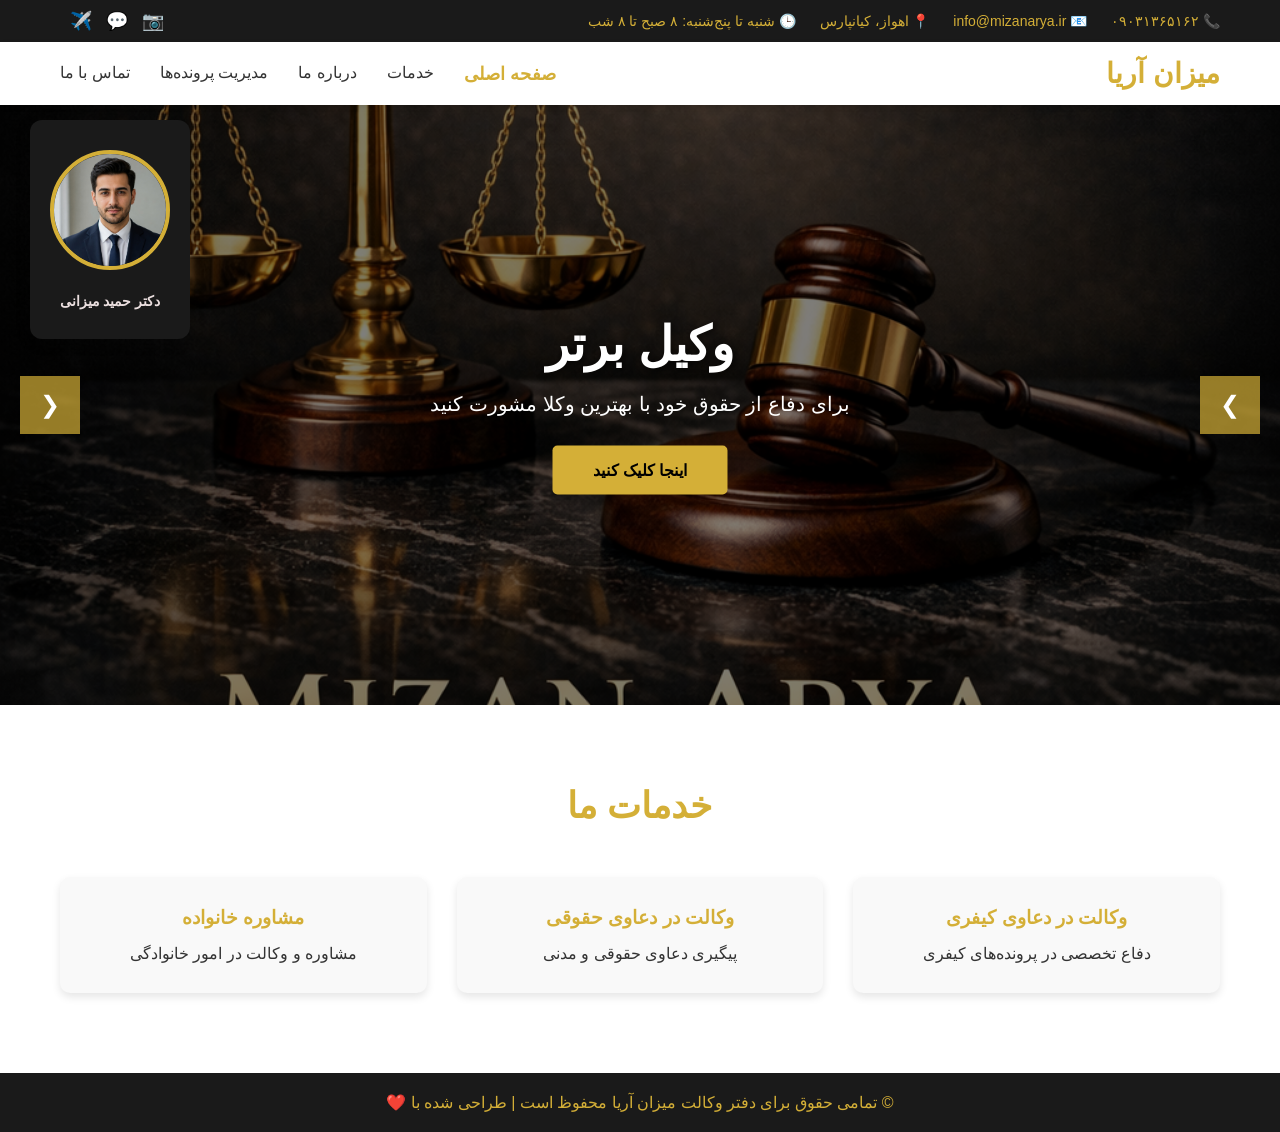
<file: index.HTML>
<!DOCTYPE html>
<html lang="fa" dir="rtl">
<head>
    <meta charset="UTF-8">
    <meta name="viewport" content="width=device-width, initial-scale=1.0">
    <title>دفتر وکالت میزان آریا</title>
    <link rel="stylesheet" href="style.css">
</head>
<body>
    <!-- Top Bar -->
    <div class="top-bar">
        <div class="container top-bar-content">
            <div class="contact-info">
                <span>📞 ۰۹۰۳۱۳۶۵۱۶۲</span>
                <span>📧 info@mizanarya.ir</span>
                <span>📍 اهواز، کیانپارس</span>
                <span>🕒 شنبه تا پنج‌شنبه: ۸ صبح تا ۸ شب</span>
            </div>
            <div class="social-icons">
                <a href="#" aria-label="Instagram">📷</a>
                <a href="#" aria-label="WhatsApp">💬</a>
                <a href="#" aria-label="Telegram">✈️</a>
            </div>
        </div>
    </div>

    <!-- Navigation -->
    <nav class="navbar">
        <div class="container nav-content">
            <div class="logo">
                <h1>میزان آریا</h1>
            </div>
            <ul class="nav-menu">
                <li><a href="index.html" class="active">صفحه اصلی</a></li>
                <li><a href="#services">خدمات</a></li>
                <li><a href="about.html">درباره ما</a></li>
                <li><a href="register.html">مدیریت پرونده‌ها</a></li>
                <li><a href="contact.html">تماس با ما</a></li>
            </ul>
        </div>
    </nav>

    <!-- Lawyer Profile (top-left corner) -->
    <div class="lawyer-profile">
        <img src="images/profile..jpg" alt="دکتر حمید میزانی">
        <div class="profile-name">دکتر حمید میزانی</div>
    </div>

    <!-- Slider -->
    <section class="slider">
        <div class="slide active">
            <img src="images/slider1.jpg" alt="وکالت حرفه‌ای">
            <div class="slide-overlay"></div>
            <div class="slide-content">
                <h2>وکیل برتر</h2>
                <p>برای دفاع از حقوق خود با بهترین وکلا مشورت کنید</p>
                <a href="register.html" class="cta-btn">اینجا کلیک کنید</a>
            </div>
        </div>
        <div class="slide">
            <img src="images/slider2.jpg" alt="عدالت">
            <div class="slide-overlay"></div>
            <div class="slide-content">
                <h2>عدالت برای همه</h2>
                <p>ما متعهد به ارائه خدمات حقوقی با کیفیت هستیم</p>
                <a href="#services" class="cta-btn">خدمات ما</a>
            </div>
        </div>
        <div class="slide">
            <img src="images/slider3.jpg" alt="مشاوره حقوقی">
            <div class="slide-overlay"></div>
            <div class="slide-content">
                <h2>مشاوره تخصصی</h2>
                <p>راهنمایی و مشاوره در تمامی امور حقوقی و قضایی</p>
                <a href="#contact" class="cta-btn">رزرو وقت</a>
            </div>
        </div>
        <button class="slider-btn prev" onclick="changeSlide(-1)">&#10094;</button>
        <button class="slider-btn next" onclick="changeSlide(1)">&#10095;</button>
    </section>

    <!-- Services Section -->
    <section id="services" class="services">
        <div class="container">
            <h2>خدمات ما</h2>
            <div class="service-cards">
                <div class="card">
                    <h3>وکالت در دعاوی کیفری</h3>
                    <p>دفاع تخصصی در پرونده‌های کیفری</p>
                </div>
                <div class="card">
                    <h3>وکالت در دعاوی حقوقی</h3>
                    <p>پیگیری دعاوی حقوقی و مدنی</p>
                </div>
                <div class="card">
                    <h3>مشاوره خانواده</h3>
                    <p>مشاوره و وکالت در امور خانوادگی</p>
                </div>
            </div>
        </div>
    </section>

    <!-- Footer -->
    <footer>
        <div class="container">
            <p>© تمامی حقوق برای دفتر وکالت میزان آریا محفوظ است | طراحی شده با ❤️</p>
        </div>
    </footer>

    <script>
        // Slider Auto & Manual
        let currentSlide = 0;
        const slides = document.querySelectorAll('.slide');
        
        function showSlide(n) {
            slides.forEach(s => s.classList.remove('active'));
            currentSlide = (n + slides.length) % slides.length;
            slides[currentSlide].classList.add('active');
        }
        
        function changeSlide(direction) {
            showSlide(currentSlide + direction);
        }
        
        // Auto slide every 4 seconds
        setInterval(() => {
            showSlide(currentSlide + 1);
        }, 4000);
    </script>
</body>
</html>
</file>
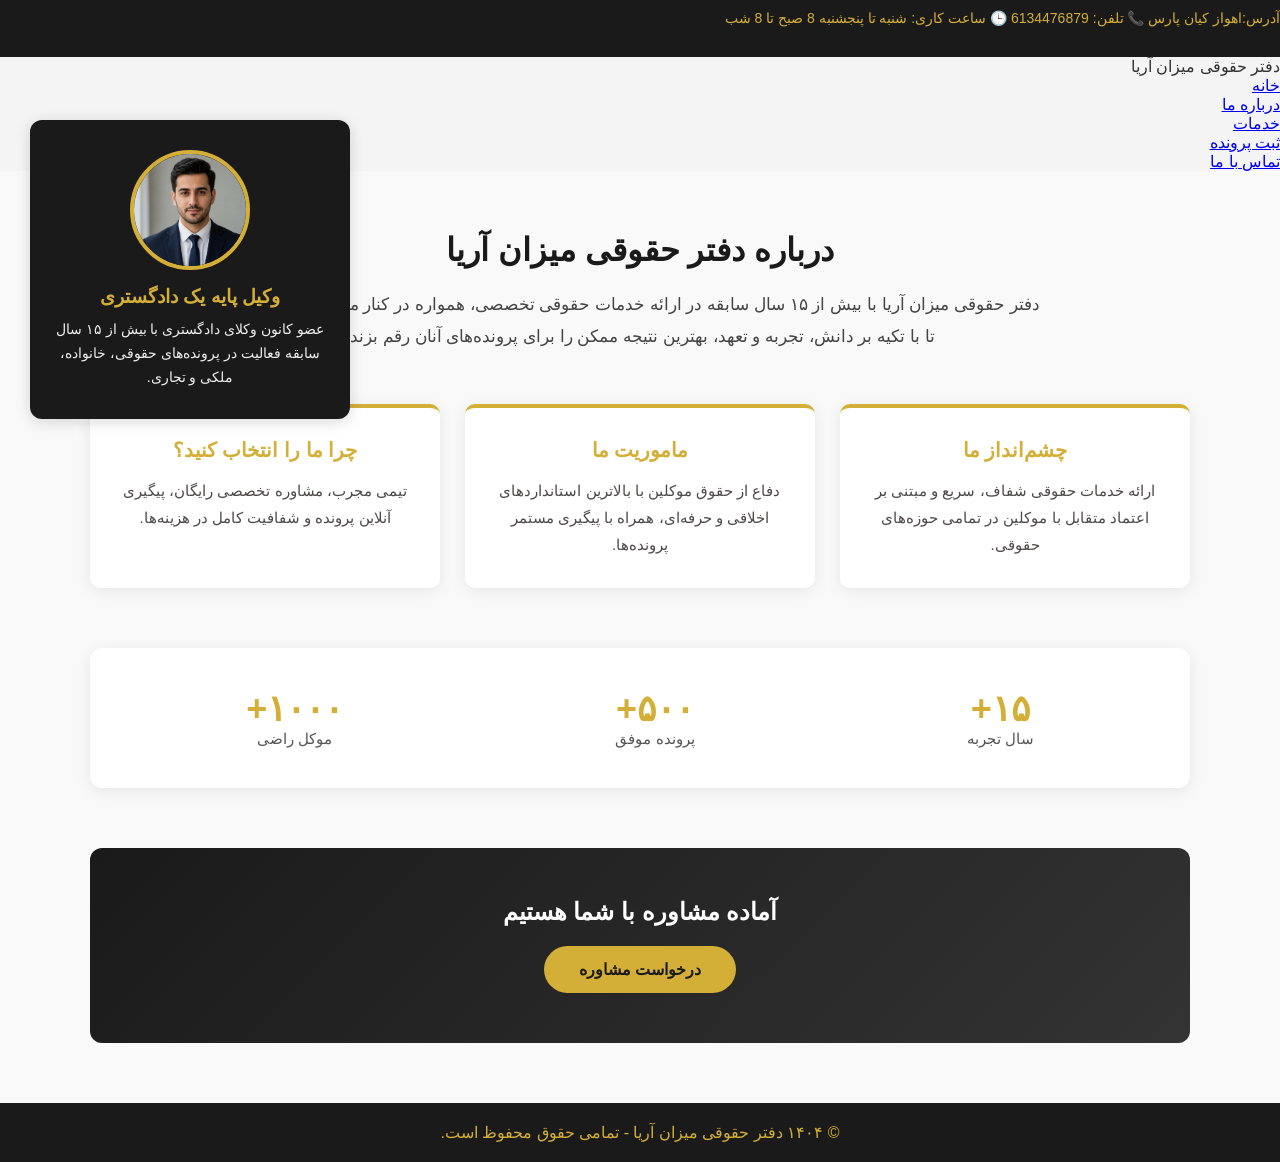
<file: about.html>
<!DOCTYPE html>
<html lang="fa" dir="rtl">
<head>
<meta charset="UTF-8">
<meta name="viewport" content="width=device-width, initial-scale=1.0">
<title>درباره ما | دفتر حقوقی میزان آریا</title>
<link rel="stylesheet" href="style.css">
</head>
<body>

<!-- هدر بالا -->
<div class="top-bar">
  <div class="top-bar-container">
    <div class="top-info">
      <span>آدرس:اهواز کیان پارس</span>
      <span>📞 تلفن: 6134476879</span>
      <span>🕒 ساعت کاری: شنبه تا پنجشنبه 8 صبح تا 8 شب</span>
    </div>
    <div class="social-icons">
      <a href="#"><i class="fa-brands fa-instagram"></i></a>
      <a href="#"><i class="fa-brands fa-telegram"></i></a>
      <a href="#"><i class="fa-brands fa-whatsapp"></i></a>
    </div>
  </div>
</div>

<!-- هدر لوگو -->
<header class="header">
  <div class="logo">دفتر حقوقی میزان آریا</div>
</header>

<!-- منو -->
<nav class="main-nav">
  <ul>
    <li><a href="index.html">خانه</a></li>
    <li><a href="about.html" class="active">درباره ما</a></li>
    <li><a href="services.html">خدمات</a></li>
    <li><a href="register.html">ثبت پرونده</a></li>
    <li><a href="contact.html">تماس با ما</a></li>
  </ul>
</nav>

<!-- محتوای صفحه درباره ما -->
<section class="about-section">
  <div class="about-container">
    <h1>درباره دفتر حقوقی میزان آریا</h1>
    <p class="about-intro">
      دفتر حقوقی میزان آریا با بیش از ۱۵ سال سابقه در ارائه خدمات حقوقی تخصصی،
      همواره در کنار موکلین خود بوده تا با تکیه بر دانش، تجربه و تعهد،
      بهترین نتیجه ممکن را برای پرونده‌های آنان رقم بزند.
    </p>

    <div class="about-grid">
      <div class="about-card">
        <h3>چشم‌انداز ما</h3>
        <p>ارائه خدمات حقوقی شفاف، سریع و مبتنی بر اعتماد متقابل با موکلین در تمامی حوزه‌های حقوقی.</p>
      </div>
      <div class="about-card">
        <h3>ماموریت ما</h3>
        <p>دفاع از حقوق موکلین با بالاترین استانداردهای اخلاقی و حرفه‌ای، همراه با پیگیری مستمر پرونده‌ها.</p>
      </div>
      <div class="about-card">
        <h3>چرا ما را انتخاب کنید؟</h3>
        <p>تیمی مجرب، مشاوره تخصصی رایگان، پیگیری آنلاین پرونده و شفافیت کامل در هزینه‌ها.</p>
      </div>
    </div>

    <div class="lawyer-profile">
      <img src="images/profile..jpg" alt="وکیل دفتر حقوقی میزان آریا">
      <div class="lawyer-info">
        <h2>وکیل پایه یک دادگستری</h2>
        <p>عضو کانون وکلای دادگستری با بیش از ۱۵ سال سابقه فعالیت در پرونده‌های حقوقی، خانواده، ملکی و تجاری.</p>
      </div>
    </div>

    <div class="stats-bar">
      <div class="stat-item">
        <span class="stat-number">۱۵+</span>
        <span class="stat-label">سال تجربه</span>
      </div>
      <div class="stat-item">
        <span class="stat-number">۵۰۰+</span>
        <span class="stat-label">پرونده موفق</span>
      </div>
      <div class="stat-item">
        <span class="stat-number">۱۰۰۰+</span>
        <span class="stat-label">موکل راضی</span>
      </div>
    </div>

    <div class="about-cta">
      <h2>آماده مشاوره با شما هستیم</h2>
      <a href="register.html" class="btn-cta">درخواست مشاوره</a>
    </div>
  </div>
</section>

<!-- فوتر -->
<footer class="footer">
  <p>© ۱۴۰۴ دفتر حقوقی میزان آریا - تمامی حقوق محفوظ است.</p>
</footer>

</body>
</html>
</file>
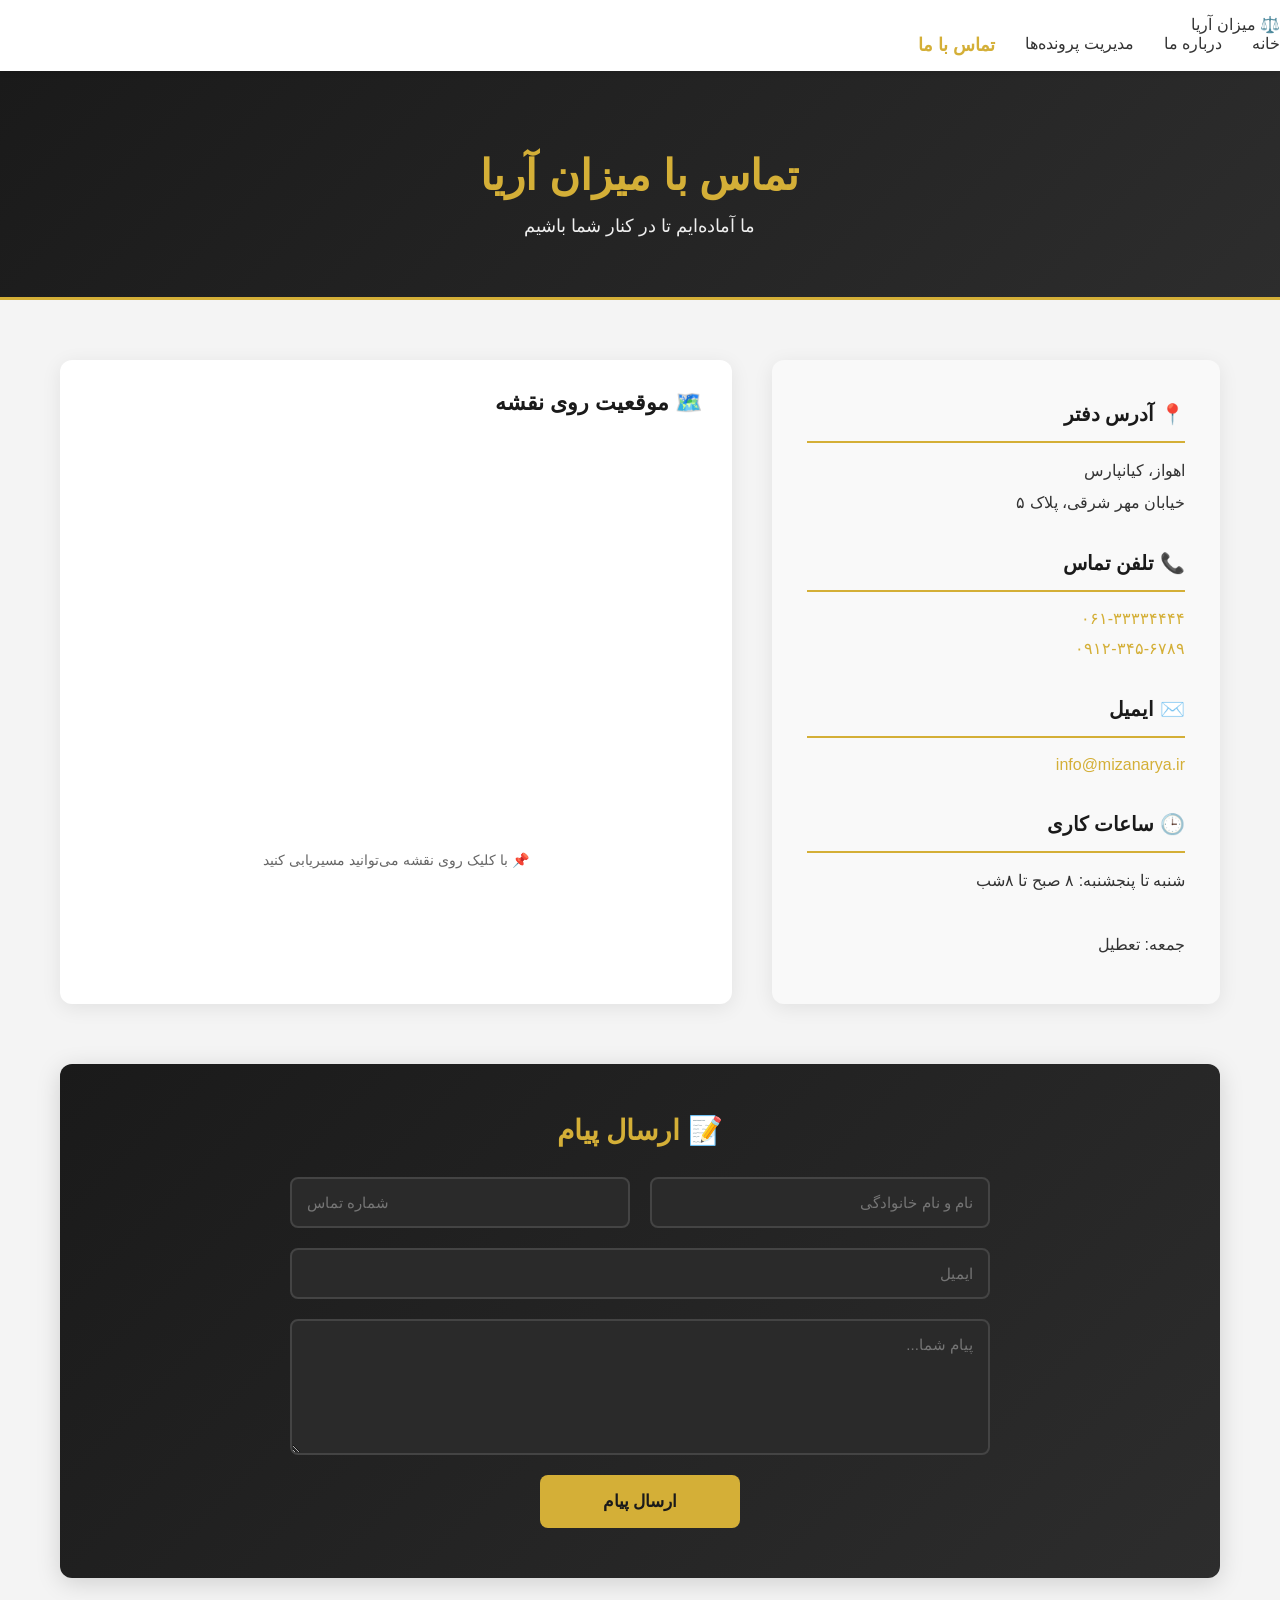
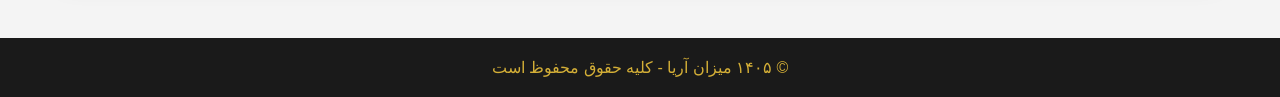
<file: contact.html>
<!DOCTYPE html>
<html lang="fa" dir="rtl">
<head>
  <meta charset="UTF-8">
  <meta name="viewport" content="width=device-width, initial-scale=1.0">
  <title>تماس با ما - میزان آریا</title>
  <link rel="stylesheet" href="style.css">
</head>
<body>
  <nav class="navbar">
    <div class="nav-container">
      <div class="logo">⚖️ میزان آریا</div>
      <ul class="nav-menu">
        <li><a href="index.html">خانه</a></li>
        <li><a href="about.html">درباره ما</a></li>
        <li><a href="register.html">مدیریت پرونده‌ها</a></li>
        <li><a href="contact.html" class="active">تماس با ما</a></li>
      </ul>
    </div>
  </nav>

  <section class="contact-hero">
    <h1>تماس با میزان آریا</h1>
    <p>ما آماده‌ایم تا در کنار شما باشیم</p>
  </section>

  <section class="contact-section">
    <div class="contact-container">
      
      <!-- اطلاعات تماس -->
      <div class="contact-info-card">
        <h2>📍 آدرس دفتر</h2>
        <p class="address">
          اهواز، کیانپارس<br>
          خیابان مهر شرقی، پلاک ۵
        </p>
        
        <h2>📞 تلفن تماس</h2>
        <p class="phone">
          <a href="tel:+986133334444">۰۶۱-۳۳۳۳۴۴۴۴</a><br>
          <a href="tel:+989123456789">۰۹۱۲-۳۴۵-۶۷۸۹</a>
        </p>
        
        <h2>✉️ ایمیل</h2>
        <p class="email">
          <a href="mailto:info@mizanarya.ir">info@mizanarya.ir</a>
        </p>
        
        <h2>🕒 ساعات کاری</h2>
        <p class="working-hours">
           شنبه تا پنجشنبه: ۸ صبح تا ۸شب<br>
          <br>
          جمعه: تعطیل
        </p>
      </div>

      <!-- نقشه گوگل -->
      <div class="map-card">
        <h2>🗺️ موقعیت روی نقشه</h2>
        <div class="map-container">
          <iframe 
            src="https://www.google.com/maps/embed?pb=!1m18!1m12!1m3!1d3373.123456789!2d48.6789!3d31.3456!2m3!1f0!2f0!3f0!3m2!1i1024!2i768!4f13.1!3m3!1m2!1s0x0%3A0x0!2zMzHCsDIwJzQ0LjIiTiA0OMKwNDAnNDQuMCJF!5e0!3m2!1sfa!2sir!4v1234567890"
            width="100%" 
            height="400" 
            style="border:0; border-radius: 8px;" 
            allowfullscreen="" 
            loading="lazy">
          </iframe>
          <p class="map-note">📌 با کلیک روی نقشه می‌توانید مسیریابی کنید</p>
        </div>
      </div>

    </div>

    <!-- فرم تماس -->
    <div class="contact-form-section">
      <h2>📝 ارسال پیام</h2>
      <form class="contact-form">
        <div class="form-row">
          <input type="text" placeholder="نام و نام خانوادگی" required>
          <input type="tel" placeholder="شماره تماس" required>
        </div>
        <input type="email" placeholder="ایمیل" required>
        <textarea rows="6" placeholder="پیام شما..." required></textarea>
        <button type="submit" class="submit-btn">ارسال پیام</button>
      </form>
    </div>

  </section>

  <footer>
    <p>&copy; ۱۴۰۵ میزان آریا - کلیه حقوق محفوظ است</p>
  </footer>

</body>
</html>
</file>
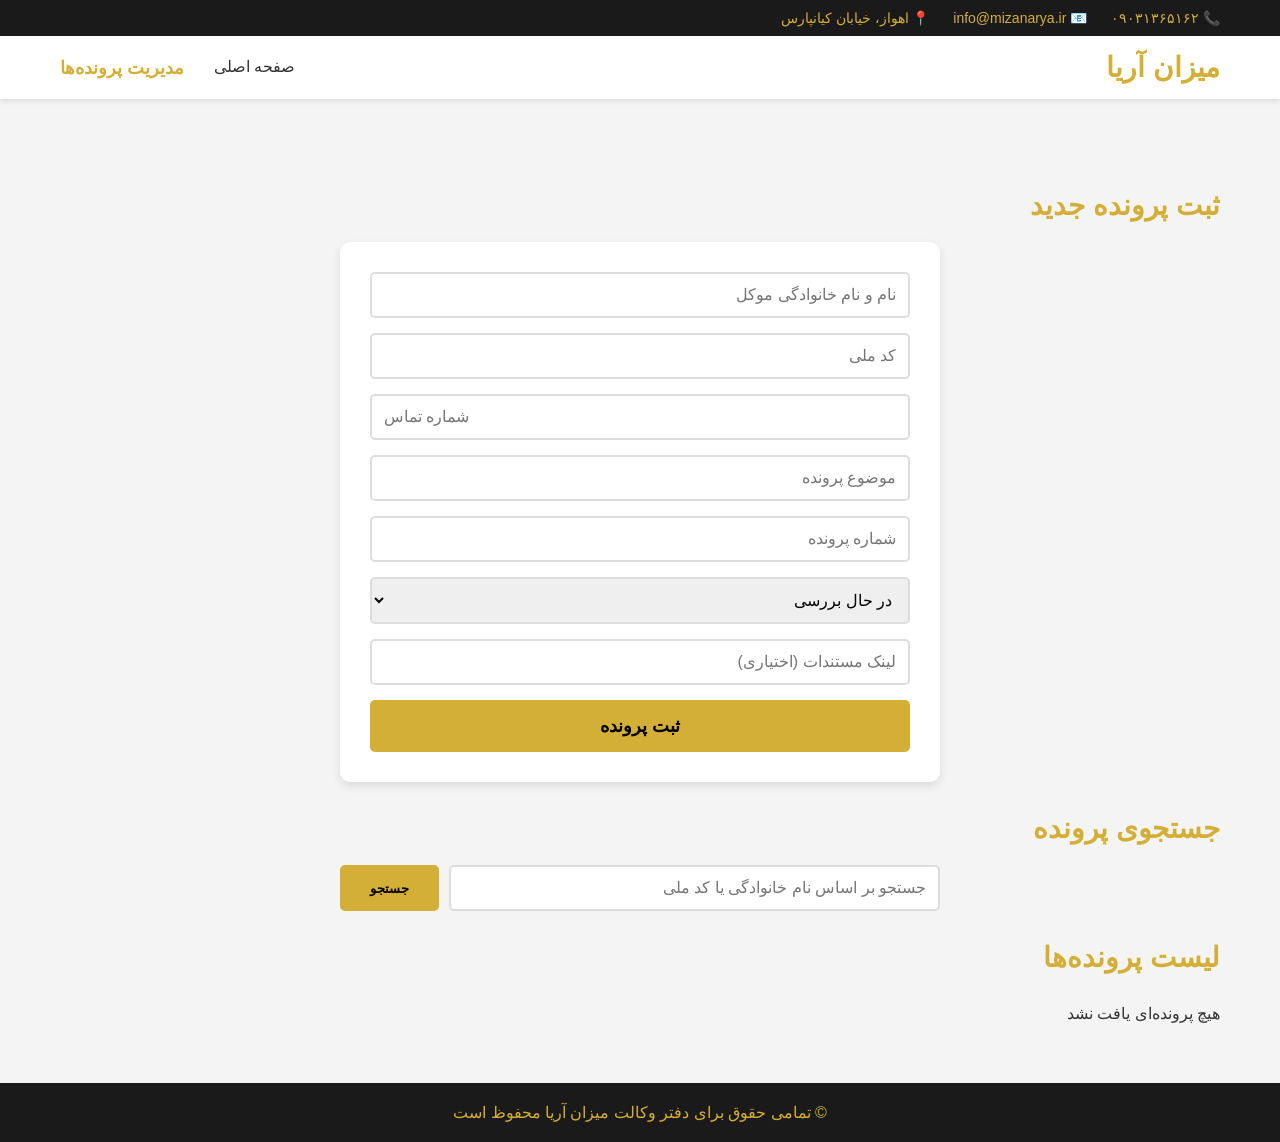
<file: register.html>
<!DOCTYPE html>
<html lang="fa" dir="rtl">
<head>
    <meta charset="UTF-8">
    <meta name="viewport" content="width=device-width, initial-scale=1.0">
    <title>مدیریت پرونده‌ها - میزان آریا</title>
    <link rel="stylesheet" href="style.css">
</head>
<body>
    <!-- Top Bar -->
    <div class="top-bar">
        <div class="container top-bar-content">
            <div class="contact-info">
                <span>📞 ۰۹۰۳۱۳۶۵۱۶۲</span>
                <span>📧 info@mizanarya.ir</span>
                <span>📍 اهواز، خیابان کیانپارس</span>
            </div>
        </div>
    </div>

    <!-- Navigation -->
    <nav class="navbar">
        <div class="container nav-content">
            <div class="logo">
                <h1>میزان آریا</h1>
            </div>
            <ul class="nav-menu">
                <li><a href="index.html">صفحه اصلی</a></li>
                <li><a href="register.html" class="active">مدیریت پرونده‌ها</a></li>
            </ul>
        </div>
    </nav>

    <!-- Main Content -->
    <main class="main-content">
        <div class="container">
            <h2>ثبت پرونده جدید</h2>
            <form id="caseForm">
                <input type="text" id="clientName" placeholder="نام و نام خانوادگی موکل" required>
                <input type="text" id="nationalId" placeholder="کد ملی" required>
                <input type="tel" id="phone" placeholder="شماره تماس" required>
                <input type="text" id="caseSubject" placeholder="موضوع پرونده" required>
                <input type="text" id="caseNumber" placeholder="شماره پرونده" required>
                <select id="status">
                    <option value="در حال بررسی">در حال بررسی</option>
                    <option value="در دادگاه">در دادگاه</option>
                    <option value="بسته شده">بسته شده</option>
                </select>
                <input type="url" id="docsLink" placeholder="لینک مستندات (اختیاری)">
                <button type="submit" class="btn-submit">ثبت پرونده</button>
            </form>

            <h2>جستجوی پرونده</h2>
            <div class="search-box">
                <input type="text" id="searchInput" placeholder="جستجو بر اساس نام خانوادگی یا کد ملی">
                <button onclick="searchCase()" class="btn-search">جستجو</button>
            </div>

            <h2>لیست پرونده‌ها</h2>
            <div id="casesList"></div>
        </div>
    </main>

    <footer>
        <div class="container">
            <p>© تمامی حقوق برای دفتر وکالت میزان آریا محفوظ است</p>
        </div>
    </footer>

    <script>
        // Load cases on page load
        displayCases();

        document.getElementById('caseForm').addEventListener('submit', function(e) {
            e.preventDefault();
            
            const caseData = {
                id: Date.now(),
                clientName: document.getElementById('clientName').value,
                nationalId: document.getElementById('nationalId').value,
                phone: document.getElementById('phone').value,
                caseSubject: document.getElementById('caseSubject').value,
                caseNumber: document.getElementById('caseNumber').value,
                status: document.getElementById('status').value,
                docsLink: document.getElementById('docsLink').value
            };

            let cases = JSON.parse(localStorage.getItem('cases')) || [];
            cases.push(caseData);
            localStorage.setItem('cases', JSON.stringify(cases));

            alert('پرونده با موفقیت ثبت شد');
            document.getElementById('caseForm').reset();
            displayCases();
        });

        function displayCases(filter = '') {
            let cases = JSON.parse(localStorage.getItem('cases')) || [];
            
            if (filter) {
                cases = cases.filter(c => 
                    c.clientName.includes(filter) || c.nationalId.includes(filter)
                );
            }

            const list = document.getElementById('casesList');
            list.innerHTML = '';

            if (cases.length === 0) {
                list.innerHTML = '<p>هیچ پرونده‌ای یافت نشد</p>';
                return;
            }

            cases.forEach(c => {
                const div = document.createElement('div');
                div.className = 'case-item';
                div.innerHTML = `
                    <h3>${c.clientName}</h3>
                    <p><strong>کد ملی:</strong> ${c.nationalId}</p>
                    <p><strong>شماره پرونده:</strong> ${c.caseNumber}</p>
                    <p><strong>موضوع:</strong> ${c.caseSubject}</p>
                    <p><strong>وضعیت:</strong> <span class="status">${c.status}</span></p>
                    ${c.docsLink ? `<p><a href="${c.docsLink}" target="_blank">مشاهده مستندات</a></p>` : ''}
                    <button onclick="deleteCase(${c.id})" class="btn-delete">حذف</button>
                `;
                list.appendChild(div);
            });
        }

        function searchCase() {
            const query = document.getElementById('searchInput').value;
            displayCases(query);
        }

        function deleteCase(id) {
            if (confirm('آیا مطمئن هستید؟')) {
                let cases = JSON.parse(localStorage.getItem('cases')) || [];
                cases = cases.filter(c => c.id !== id);
                localStorage.setItem('cases', JSON.stringify(cases));
                displayCases();
            }
        }
    </script>
</body>
</html>
</file>
<file: style.css>
* {
  margin: 0;
  padding: 0;
  box-sizing: border-box;
}

body {
  font-family: 'Vazir', Tahoma, sans-serif;
  background-color: #f4f4f4;
  color: #333;
}

.container {
  max-width: 1200px;
  margin: 0 auto;
  padding: 0 20px;
}

/* Top Bar */
.top-bar {
  background: #1a1a1a;
  color: #d4af37;
  padding: 10px 0;
  font-size: 14px;
}

.top-bar-content {
  display: flex;
  justify-content: space-between;
  align-items: center;
}

.contact-info span {
  margin-left: 20px;
}

.social-icons a {
  color: #d4af37;
  margin-left: 10px;
  text-decoration: none;
  font-size: 18px;
  transition: transform 0.3s;
}

.social-icons a:hover {
  transform: scale(1.2);
}

/* Navigation */
.navbar {
  background: #fff;
  box-shadow: 0 2px 5px rgba(0,0,0,0.1);
  padding: 15px 0;
  position: sticky;
  top: 0;
  z-index: 100;
}

.nav-content {
  display: flex;
  justify-content: space-between;
  align-items: center;
}

.logo h1 {
  color: #d4af37;
  font-size: 28px;
  font-weight: 900;
}

.nav-menu {
  display: flex;
  list-style: none;
  gap: 30px;
}

.nav-menu a {
  text-decoration: none;
  color: #333;
  font-size: 16px;
  font-weight: 500;
  transition: all 0.3s;
}

.nav-menu a:hover,
.nav-menu a.active {
  color: #d4af37;
  font-weight: 900;
  font-size: 18px;
}

/* Lawyer Profile */
.lawyer-profile {
  position: fixed;
  top: 120px;
  left: 30px;
  text-align: center;
  z-index: 50;
  background: rgba(255,255,255,0.95);
  padding: 10px;
  border-radius: 10px;
  box-shadow: 0 4px 10px rgba(0,0,0,0.15);
}

.lawyer-profile img {
  width: 100px;
  height: 100px;
  border-radius: 50%;
  border: 3px solid #d4af37;
  object-fit: cover;
}

.profile-name {
  margin-top: 8px;
  font-size: 14px;
  font-weight: bold;
  color: #ebdfdf;
}

/* Slider */
.slider {
  position: relative;
  height: 600px;
  overflow: hidden;
}

.slide {
  position: absolute;
  width: 100%;
  height: 100%;
  opacity: 0;
  transition: opacity 1s ease-in-out;
}

.slide.active {
  opacity: 1;
}

.slide img {
  width: 100%;
  height: 100%;
  object-fit: cover;
}

.slide-overlay {
  position: absolute;
  top: 0;
  left: 0;
  width: 100%;
  height: 100%;
  background: rgba(0, 0, 0, 0.5);
}

.slide-content {
  position: absolute;
  top: 50%;
  left: 50%;
  transform: translate(-50%, -50%);
  text-align: center;
  color: #fff;
  z-index: 10;
}

.slide-content h2 {
  font-size: 48px;
  font-weight: 900;
  margin-bottom: 20px;
  text-shadow: 2px 2px 8px rgba(0,0,0,0.7);
}

.slide-content p {
  font-size: 20px;
  margin-bottom: 30px;
}

.cta-btn {
  display: inline-block;
  padding: 15px 40px;
  background: #d4af37;
  color: #000;
  text-decoration: none;
  border-radius: 5px;
  font-weight: 700;
  transition: all 0.3s;
}

.cta-btn:hover {
  background: #b8941f;
  transform: scale(1.05);
}

.slider-btn {
  position: absolute;
  top: 50%;
  transform: translateY(-50%);
  background: rgba(212, 175, 55, 0.7);
  border: none;
  color: #fff;
  font-size: 24px;
  padding: 15px 20px;
  cursor: pointer;
  z-index: 20;
  transition: background 0.3s;
}

.slider-btn:hover {
  background: rgba(212, 175, 55, 1);
}

.slider-btn.prev {
  left: 20px;
}

.slider-btn.next {
  right: 20px;
}

/* Services */
.services {
  padding: 80px 0;
  background: #fff;
}

.services h2 {
  text-align: center;
  font-size: 36px;
  color: #d4af37;
  margin-bottom: 50px;
}

.service-cards {
  display: grid;
  grid-template-columns: repeat(auto-fit, minmax(300px, 1fr));
  gap: 30px;
}

.card {
  background: #f9f9f9;
  padding: 30px;
  border-radius: 10px;
  box-shadow: 0 4px 8px rgba(0,0,0,0.1);
  text-align: center;
  transition: transform 0.3s;
}

.card:hover {
  transform: translateY(-10px);
  box-shadow: 0 8px 16px rgba(212, 175, 55, 0.3);
}

.card h3 {
  color: #d4af37;
  margin-bottom: 15px;
}

/* Footer */
footer {
  background: #1a1a1a;
  color: #d4af37;
  text-align: center;
  padding: 20px 0;
}
/* Register Page */
.main-content {
  padding: 60px 0;
  min-height: 70vh;
}

.main-content h2 {
  color: #d4af37;
  margin: 30px 0 20px;
  font-size: 28px;
}

#caseForm {
  background: #fff;
  padding: 30px;
  border-radius: 10px;
  box-shadow: 0 4px 10px rgba(0,0,0,0.1);
  display: grid;
  gap: 15px;
  max-width: 600px;
  margin: 0 auto;
}

#caseForm input,
#caseForm select {
  padding: 12px;
  border: 2px solid #ddd;
  border-radius: 5px;
  font-size: 16px;
  font-family: inherit;
}

#caseForm input:focus,
#caseForm select:focus {
  outline: none;
  border-color: #d4af37;
}

.btn-submit {
  padding: 15px;
  background: #d4af37;
  color: #000;
  border: none;
  border-radius: 5px;
  font-size: 18px;
  font-weight: 700;
  cursor: pointer;
  transition: all 0.3s;
}

.btn-submit:hover {
  background: #b8941f;
}

.search-box {
  display: flex;
  gap: 10px;
  max-width: 600px;
  margin: 20px auto;
}

#searchInput {
  flex: 1;
  padding: 12px;
  border: 2px solid #ddd;
  border-radius: 5px;
  font-size: 16px;
}

.btn-search {
  padding: 12px 30px;
  background: #d4af37;
  color: #000;
  border: none;
  border-radius: 5px;
  font-weight: 700;
  cursor: pointer;
}

.btn-search:hover {
  background: #b8941f;
}

#casesList {
  display: grid;
  gap: 20px;
  margin-top: 30px;
}

.case-item {
  background: #fff;
  padding: 20px;
  border-radius: 10px;
  box-shadow: 0 4px 8px rgba(0,0,0,0.1);
  border-right: 5px solid #d4af37;
}

.case-item h3 {
  color: #d4af37;
  margin-bottom: 10px;
}

.status {
  background: #d4af37;
  color: #000;
  padding: 5px 10px;
  border-radius: 3px;
  font-weight: bold;
}

.btn-delete {
  margin-top: 15px;
  padding: 8px 20px;
  background: #c0392b;
  color: #fff;
  border: none;
  border-radius: 5px;
  cursor: pointer;
}

.btn-delete:hover {
  background: #a93226;
}


/* درباره ما */
.about-section {
  padding: 60px 20px;
  background-color: #f9f9f9;
}

.about-container {
  max-width: 1100px;
  margin: 0 auto;
  text-align: center;
}

.about-container h1 {
  font-size: 32px;
  color: #1a1a1a;
  margin-bottom: 20px;
  font-weight: 900;
}

.about-intro {
  font-size: 17px;
  line-height: 1.9;
  color: #444;
  max-width: 800px;
  margin: 0 auto 50px;
}

.about-grid {
  display: grid;
  grid-template-columns: repeat(3, 1fr);
  gap: 25px;
  margin-bottom: 60px;
}

.about-card {
  background: #fff;
  padding: 30px 20px;
  border-radius: 10px;
  box-shadow: 0 3px 15px rgba(0,0,0,0.08);
  border-top: 4px solid #d4af37;
  transition: transform 0.3s;
}

.about-card:hover {
  transform: translateY(-8px);
}

.about-card h3 {
  color: #d4af37;
  margin-bottom: 15px;
  font-size: 20px;
}

.about-card p {
  color: #4d4949;
  line-height: 1.8;
  font-size: 15px;
}


.lawyer-profile {
  display: flex;
  flex-direction: column;
  align-items: center;
  gap: 15px;
  background: #1a1a1a;
  padding: 30px 20px;
  border-radius: 12px;
  margin: 0 auto 60px;
  max-width: 320px;
  text-align: center;
  box-shadow: 0 3px 15px rgba(0,0,0,0.15);
  transition: transform 0.3s;
}

.lawyer-profile:hover {
  transform: translateY(-8px);
}

.lawyer-profile img {
  width: 120px;
  height: 120px;
  border-radius: 50%;
  object-fit: cover;
  border: 4px solid #d4af37;
}

.lawyer-info h2 {
  color: #d4af37;
  margin-bottom: 10px;
  font-size: 19px;
}

.lawyer-info p {
  color: #eee;
  line-height: 1.7;
  font-size: 14px;
}

.stats-bar {
  display: flex;
  justify-content: space-around;
  background: #fff;
  padding: 40px 20px;
  border-radius: 12px;
  box-shadow: 0 3px 15px rgba(0,0,0,0.08);
  margin-bottom: 60px;
}

.stat-number {
  display: block;
  font-size: 36px;
  font-weight: 900;
  color: #d4af37;
}

.stat-label {
  font-size: 15px;
  color: #555;
}

.about-cta {
  background: linear-gradient(135deg, #1a1a1a, #333);
  padding: 50px 20px;
  border-radius: 12px;
}

.about-cta h2 {
  color: #fff;
  margin-bottom: 20px;
}

.btn-cta {
  display: inline-block;
  background: #d4af37;
  color: #1a1a1a;
  padding: 14px 35px;
  border-radius: 30px;
  text-decoration: none;
  font-weight: 700;
  transition: 0.3s;
}

.btn-cta:hover {
  background: #b8952f;
  transform: scale(1.05);
}

/* رسپانسیو */
@media (max-width: 768px) {
  .about-grid {
    grid-template-columns: 1fr;
  }
  .lawyer-profile {
    max-width: 260px;
    padding: 20px 15px;
  }
  .lawyer-profile img {
    width: 90px;
    height: 90px;
  }
  .lawyer-info h2 {
    font-size: 16px;
  }
  .lawyer-info p {
    font-size: 12px;
  }
  .stats-bar {
    flex-direction: column;
    gap: 25px;
  }
}

/* ==================== صفحه تماس با ما ==================== */

.contact-hero {
  background: linear-gradient(135deg, #1a1a1a 0%, #2d2d2d 100%);
  padding: 80px 20px 60px;
  text-align: center;
  color: #d4af37;
  border-bottom: 3px solid #d4af37;
}

.contact-hero h1 {
  font-size: 42px;
  margin-bottom: 15px;
}

.contact-hero p {
  font-size: 18px;
  color: #eee;
}

.contact-section {
  max-width: 1200px;
  margin: 60px auto;
  padding: 0 20px;
}

.contact-container {
  display: grid;
  grid-template-columns: 1fr 1.5fr;
  gap: 40px;
  margin-bottom: 60px;
}

.contact-info-card {
  background: #f9f9f9;
  padding: 35px;
  border-radius: 12px;
  box-shadow: 0 4px 20px rgba(0,0,0,0.08);
  line-height: 1.9;
}

.contact-info-card h2 {
  color: #1a1a1a;
  font-size: 20px;
  margin: 25px 0 12px;
  border-bottom: 2px solid #d4af37;
  padding-bottom: 8px;
}

.contact-info-card h2:first-of-type {
  margin-top: 0;
}

.contact-info-card p {
  color: #333;
  font-size: 16px;
  margin-bottom: 8px;
}

.contact-info-card a {
  color: #d4af37;
  text-decoration: none;
  font-weight: 500;
  transition: color 0.3s;
}

.contact-info-card a:hover {
  color: #b8941f;
  text-decoration: underline;
}

.address, .working-hours {
  line-height: 2;
}

.map-card {
  background: #fff;
  padding: 30px;
  border-radius: 12px;
  box-shadow: 0 4px 20px rgba(0,0,0,0.08);
}

.map-card h2 {
  color: #1a1a1a;
  margin-bottom: 20px;
  font-size: 22px;
}

.map-container {
  position: relative;
}

.map-note {
  margin-top: 12px;
  font-size: 14px;
  color: #666;
  text-align: center;
}

.contact-form-section {
  background: linear-gradient(135deg, #1a1a1a 0%, #2d2d2d 100%);
  padding: 50px;
  border-radius: 12px;
  box-shadow: 0 5px 25px rgba(0,0,0,0.15);
}

.contact-form-section h2 {
  color: #d4af37;
  text-align: center;
  margin-bottom: 30px;
  font-size: 28px;
}

.contact-form {
  max-width: 700px;
  margin: 0 auto;
  display: flex;
  flex-direction: column;
  gap: 20px;
}

.form-row {
  display: grid;
  grid-template-columns: 1fr 1fr;
  gap: 20px;
}

.contact-form input,
.contact-form textarea {
  width: 100%;
  padding: 15px;
  border: 2px solid #444;
  border-radius: 8px;
  background: #2a2a2a;
  color: #eee;
  font-size: 15px;
  font-family: 'Vazirmatn', sans-serif;
  transition: border-color 0.3s;
}

.contact-form input:focus,
.contact-form textarea:focus {
  outline: none;
  border-color: #d4af37;
  background: #333;
}

.contact-form textarea {
  resize: vertical;
  min-height: 120px;
}

.submit-btn {
  background: #d4af37;
  color: #1a1a1a;
  padding: 16px 40px;
  border: none;
  border-radius: 8px;
  font-size: 17px;
  font-weight: bold;
  cursor: pointer;
  transition: all 0.3s;
  align-self: center;
  width: 200px;
}

.submit-btn:hover {
  background: #b8941f;
  transform: translateY(-3px);
  box-shadow: 0 6px 20px rgba(212, 175, 55, 0.4);
}

/* رسپانسیو موبایل */
@media (max-width: 768px) {
  .contact-hero h1 {
    font-size: 30px;
  }
  
  .contact-container {
    grid-template-columns: 1fr;
    gap: 30px;
  }
  
  .contact-info-card,
  .map-card {
    padding: 25px;
  }
  
  .contact-form-section {
    padding: 30px 20px;
  }
  
  .form-row {
    grid-template-columns: 1fr;
  }
  
  .submit-btn {
    width: 100%;
  }
}
</file>
